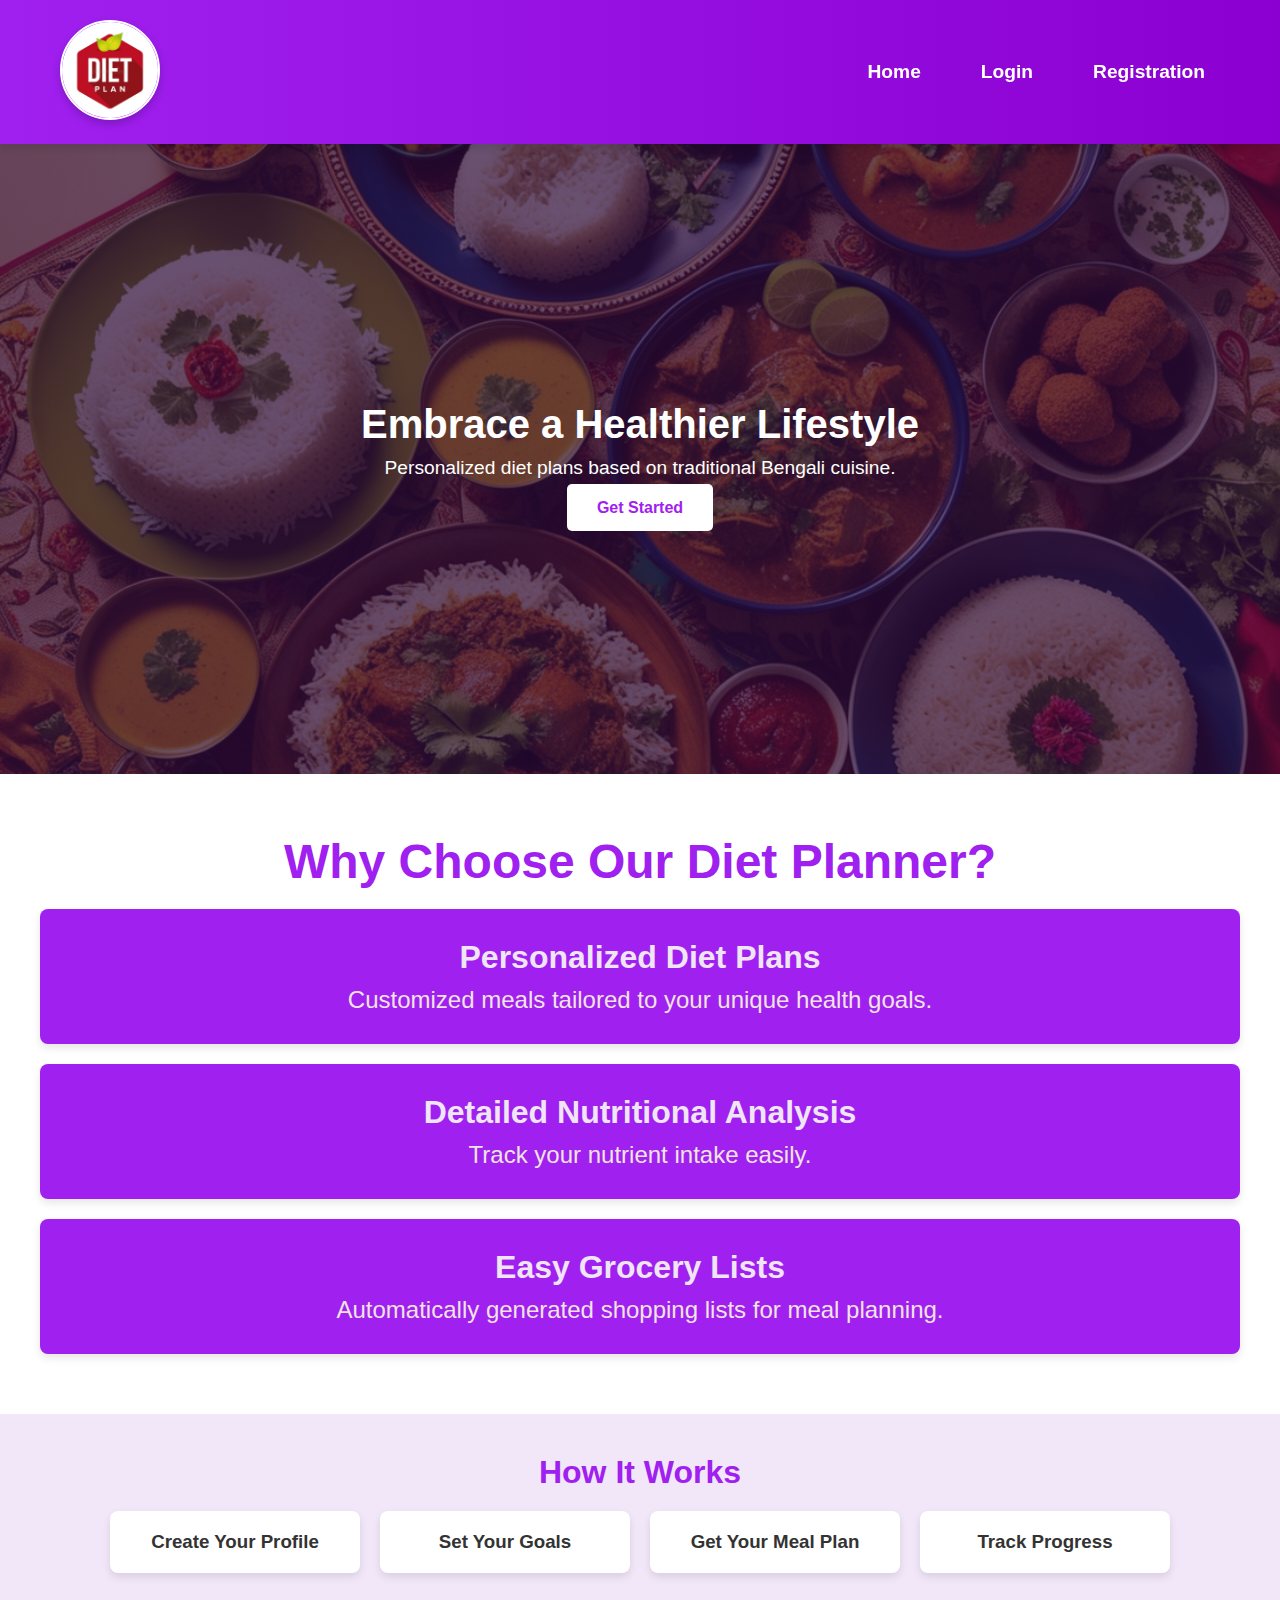
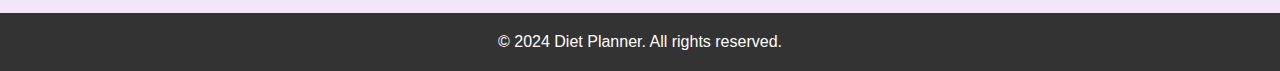
<file: index.html>
<!DOCTYPE html>
<html lang="en">
<head>
    <meta charset="UTF-8">
    <meta name="viewport" content="width=device-width, initial-scale=1.0">
    <title>Diet Planner</title>
    <link rel="stylesheet" href="styles.css">
</head>
<body>

    <!-- Navigation Bar -->
    <nav class="navbar">
        <div class="logo">
            <img src="logo.png" alt="Diet Planner Logo"> <!-- Replace "logo.png" with your logo file path -->
        </div>
        <ul class="nav-links">
            <li><a href="index.html">Home</a></li>
           <li> <a href="personalized.html">Login</a></li>
           <li> <a href="analysis.html">Registration</a></li>
        </ul>
    </nav> 

    <!-- Hero Section with Get Started Button -->
    <section class="hero" id="home">
        <div class="hero-content">
            <h1>Embrace a Healthier Lifestyle</h1>
            <p>Personalized diet plans based on traditional Bengali cuisine.</p>
            <a href="signup.html" class="cta">Get Started</a>
        </div>
    </section> 

    <!-- Feature Highlights -->
    <section class="features" id="about">
        <h2>Why Choose Our Diet Planner?</h2>
        <div class="feature-cards">
            <div class="feature-card">
                <h3>Personalized Diet Plans</h3>
                <p>Customized meals tailored to your unique health goals.</p>
            </div>
            <div class="feature-card">
                <h3>Detailed Nutritional Analysis</h3>
                <p>Track your nutrient intake easily.</p>
            </div>
            <div class="feature-card">
                <h3>Easy Grocery Lists</h3>
                <p>Automatically generated shopping lists for meal planning.</p>
            </div>
        </div>
    </section>

    <!-- How It Works -->
    <section class="howitworks" id="details">
        <h2>How It Works</h2>
        <div class="steps">
            <div class="step">
                <h3>Create Your Profile</h3>
            </div>
            <div class="step">
                <h3>Set Your Goals</h3>
            </div>
            <div class="step">
                <h3>Get Your Meal Plan</h3>
            </div>
            <div class="step">
                <h3>Track Progress</h3>
            </div>
        </div>
    </section>

    <!-- Footer -->
    <footer class="footer" id="contact">
        <p>© 2024 Diet Planner. All rights reserved.</p>
    </footer>
       
</body>
</html>
</file>
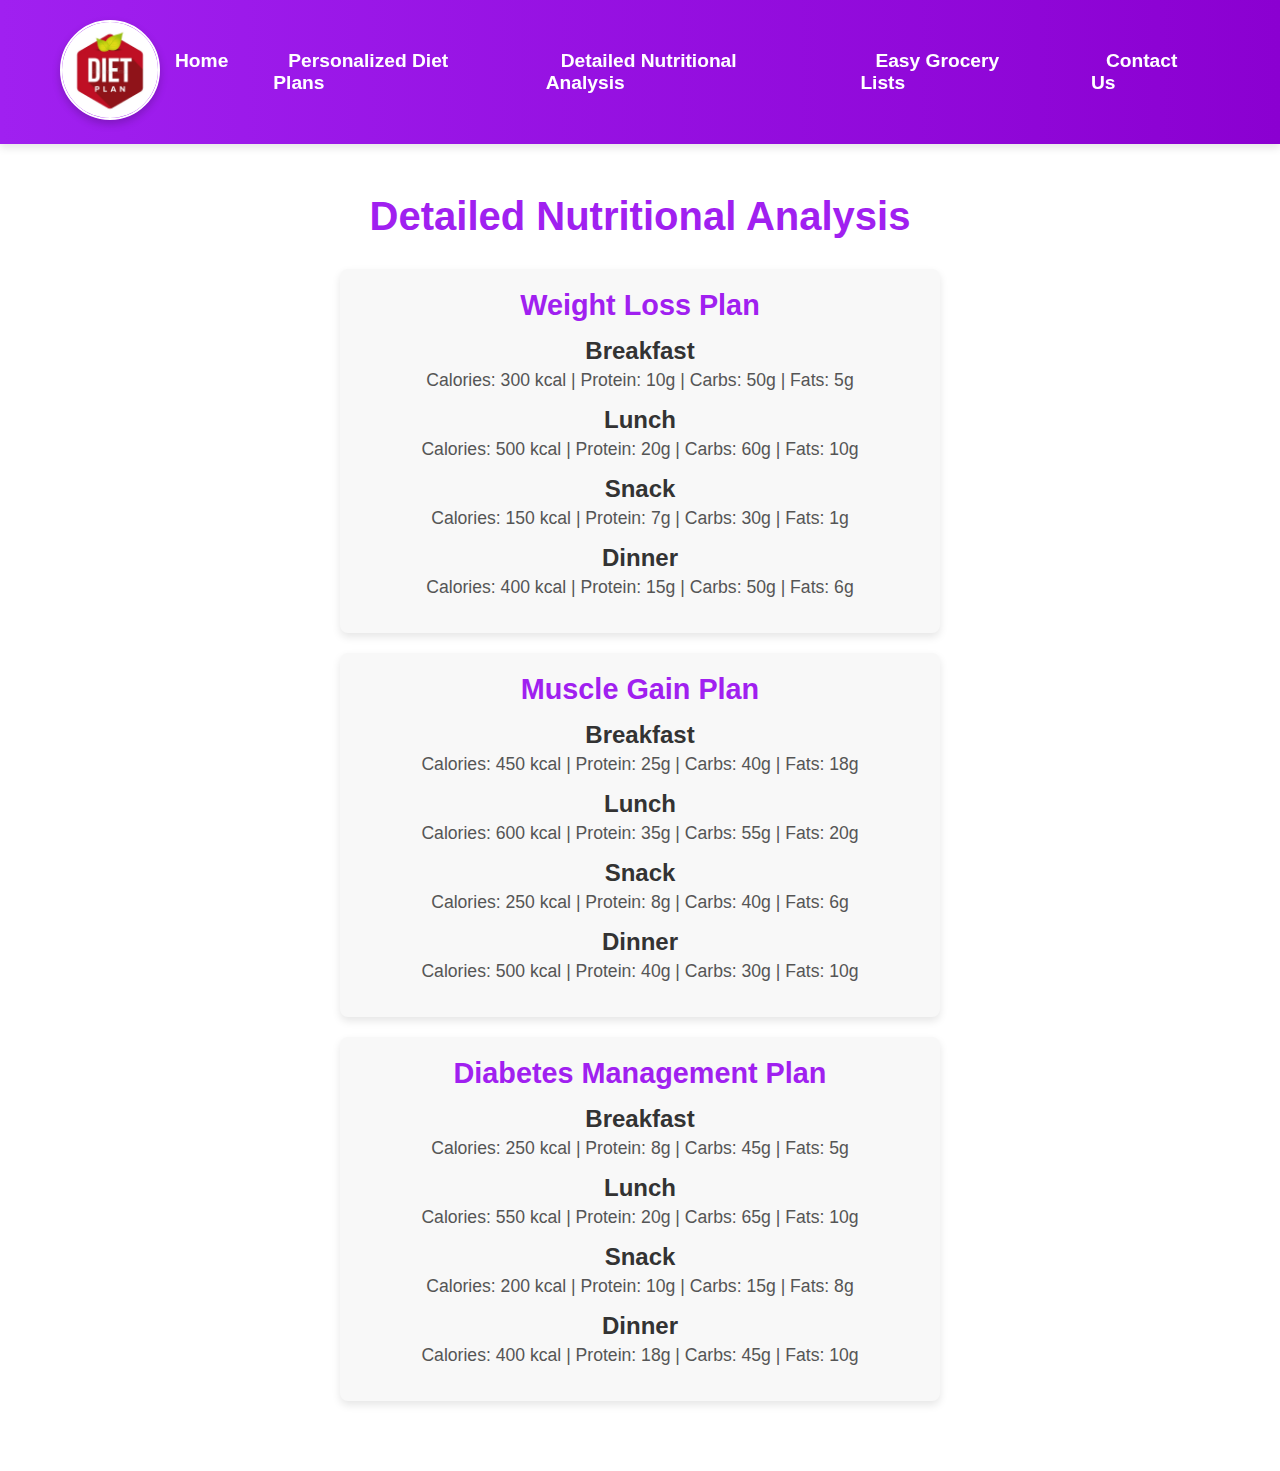
<file: analysis.html>
<!DOCTYPE html>
<html lang="en">
<head>
    <meta charset="UTF-8">
    <meta name="viewport" content="width=device-width, initial-scale=1.0">
    <title>Detailed Nutritional Analysis</title>
    <link rel="stylesheet" href="styles.css">
</head>
<body>

    <!-- Navigation Bar -->
    <nav class="navbar">
        <div class="logo">
            <img src="logo.png" alt="Diet Planner Logo"> <!-- Replace "logo.png" with your logo file path -->
        </div>
        <ul class="nav-links">
            <li><a href="index.html">Home</a></li>
           <li> <a href="personalized.html">Personalized Diet Plans</a></li>
           <li> <a href="analysis.html">Detailed Nutritional Analysis</a></li>
           <li> <a href="grocery.html">Easy Grocery Lists</a></li>
          <li> <a href="contact.html">Contact Us</a></li>
       
        </ul>
    </nav> 
     <!-- Detailed Nutritional Analysis Section -->
    <section class="nutrition-analysis">
        <h1>Detailed Nutritional Analysis</h1>

        <!-- Weight Loss Plan -->
        <div class="plan">
            <h2>Weight Loss Plan</h2>
            <div class="meal">
                <h3>Breakfast</h3>
                <p>Calories: 300 kcal | Protein: 10g | Carbs: 50g | Fats: 5g</p>
            </div>
            <div class="meal">
                <h3>Lunch</h3>
                <p>Calories: 500 kcal | Protein: 20g | Carbs: 60g | Fats: 10g</p>
            </div>
            <div class="meal">
                <h3>Snack</h3>
                <p>Calories: 150 kcal | Protein: 7g | Carbs: 30g | Fats: 1g</p>
            </div>
            <div class="meal">
                <h3>Dinner</h3>
                <p>Calories: 400 kcal | Protein: 15g | Carbs: 50g | Fats: 6g</p>
            </div>
        </div>

        <!-- Muscle Gain Plan -->
        <div class="plan">
            <h2>Muscle Gain Plan</h2>
            <div class="meal">
                <h3>Breakfast</h3>
                <p>Calories: 450 kcal | Protein: 25g | Carbs: 40g | Fats: 18g</p>
            </div>
            <div class="meal">
                <h3>Lunch</h3>
                <p>Calories: 600 kcal | Protein: 35g | Carbs: 55g | Fats: 20g</p>
            </div>
            <div class="meal">
                <h3>Snack</h3>
                <p>Calories: 250 kcal | Protein: 8g | Carbs: 40g | Fats: 6g</p>
            </div>
            <div class="meal">
                <h3>Dinner</h3>
                <p>Calories: 500 kcal | Protein: 40g | Carbs: 30g | Fats: 10g</p>
            </div>
        </div>

        <!-- Diabetes Management Plan -->
        <div class="plan">
            <h2>Diabetes Management Plan</h2>
            <div class="meal">
                <h3>Breakfast</h3>
                <p>Calories: 250 kcal | Protein: 8g | Carbs: 45g | Fats: 5g</p>
            </div>
            <div class="meal">
                <h3>Lunch</h3>
                <p>Calories: 550 kcal | Protein: 20g | Carbs: 65g | Fats: 10g</p>
            </div>
            <div class="meal">
                <h3>Snack</h3>
                <p>Calories: 200 kcal | Protein: 10g | Carbs: 15g | Fats: 8g</p>
            </div>
            <div class="meal">
                <h3>Dinner</h3>
                <p>Calories: 400 kcal | Protein: 18g | Carbs: 45g | Fats: 10g</p>
            </div>
        </div>
    </section>

</body>
</html>
</file>
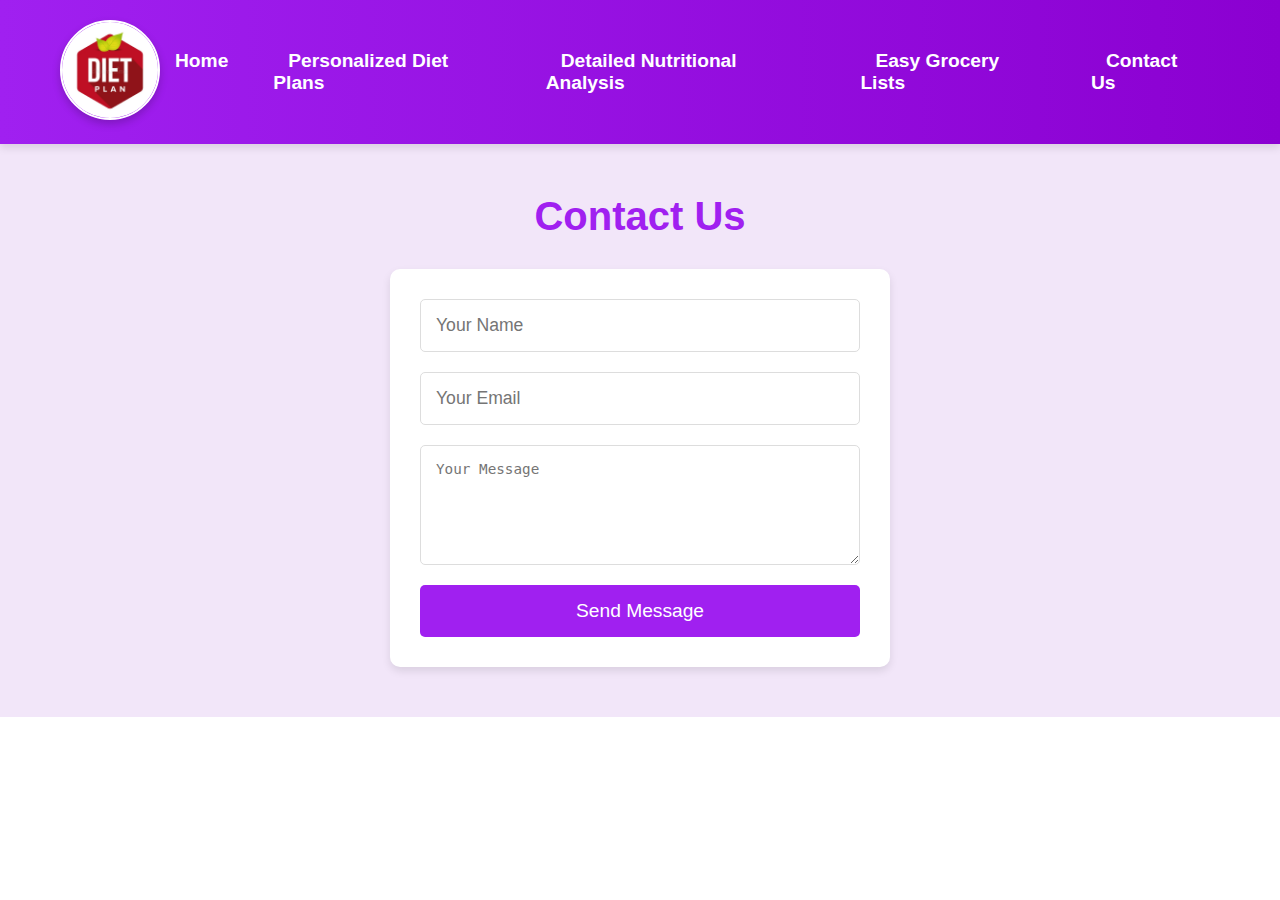
<file: contact.html>
<!DOCTYPE html>
<html lang="en">
<head>
    <meta charset="UTF-8">
    <meta name="viewport" content="width=device-width, initial-scale=1.0">
    <title>Contact Us</title>
    <link rel="stylesheet" href="styles.css">
</head>
<body>

    <!-- Navigation Bar -->
    <nav class="navbar">
        <div class="logo">
            <img src="logo.png" alt="Diet Planner Logo"> <!-- Replace "logo.png" with your logo file path -->
        </div>
        <ul class="nav-links">
            <li><a href="index.html">Home</a></li>
           <li> <a href="personalized.html">Personalized Diet Plans</a></li>
           <li> <a href="analysis.html">Detailed Nutritional Analysis</a></li>
           <li> <a href="grocery.html">Easy Grocery Lists</a></li>
          <li> <a href="contact.html">Contact Us</a></li>
        
        </ul>
    </nav> 

    <!-- Page Content -->
    <section class="contact">
        <h1>Contact Us</h1>
        <form action="#" method="post">
            <input type="text" placeholder="Your Name" required>
            <input type="email" placeholder="Your Email" required>
            <textarea placeholder="Your Message" required></textarea>
            <button type="submit">Send Message</button>
        </form>
    </section>

</body>
</html>
</file>
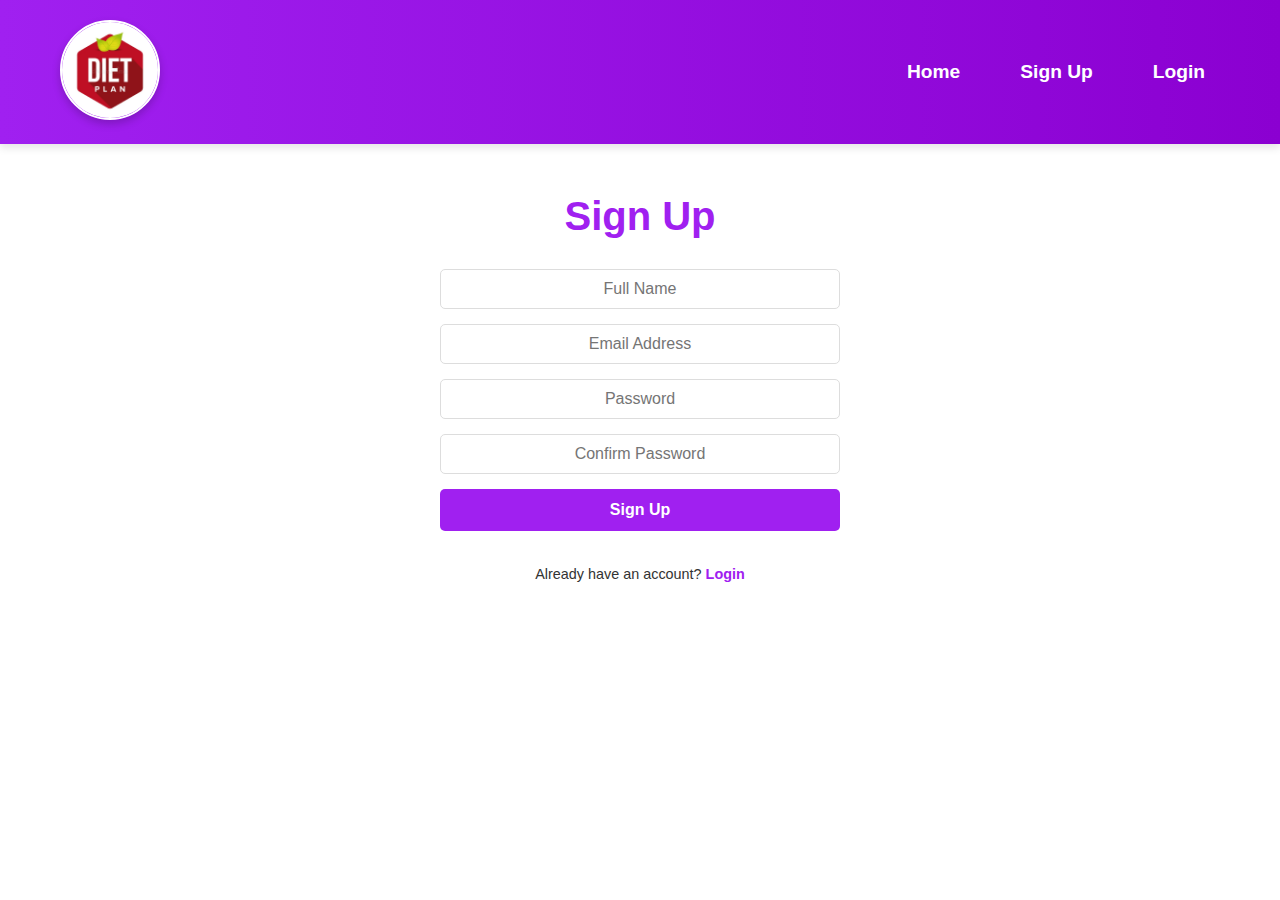
<file: create-account.html>
<!DOCTYPE html>
<html lang="en">
<head>
    <meta charset="UTF-8">
    <meta name="viewport" content="width=device-width, initial-scale=1.0">
    <title>Sign Up</title>
    <link rel="stylesheet" href="styles.css">
</head>
<body>

    <!-- Navigation Bar -->
    <nav class="navbar">
        <div class="logo">
            <img src="logo.png" alt="Diet Planner Logo">
        </div>
        <ul class="nav-links">
            <li><a href="index.html">Home</a></li>
            <li><a href="signup.html">Sign Up</a></li>
            <li><a href="login.html">Login</a></li>
        </ul>
    </nav>

    <!-- Registration Form -->
    <section class="auth-section">
        <h1>Sign Up</h1>
        <form action="#" method="post" class="auth-form">
            <input type="text" placeholder="Full Name" required>
            <input type="email" placeholder="Email Address" required>
            <input type="password" placeholder="Password" required>
            <input type="password" placeholder="Confirm Password" required>
            <button type="submit" class="auth-button">Sign Up</button>
            <p>Already have an account? <a href="login.html">Login</a></p>
        </form>
    </section>

</body>
</html>
</file>
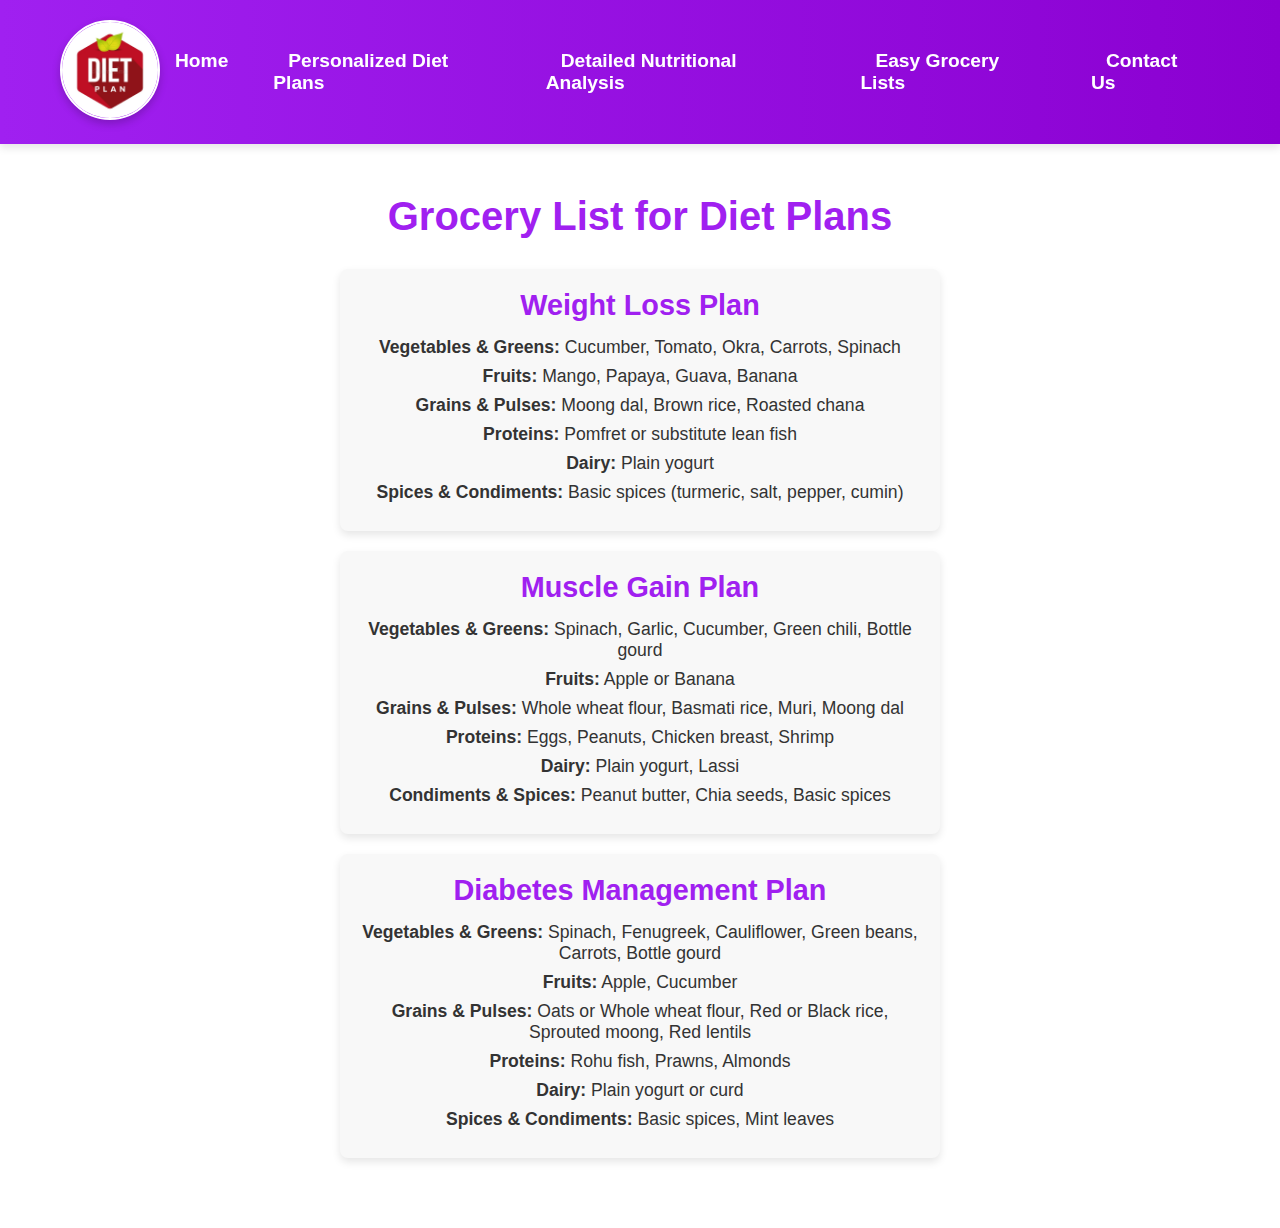
<file: grocery.html>
<!DOCTYPE html>
<html lang="en">
<head>
    <meta charset="UTF-8">
    <meta name="viewport" content="width=device-width, initial-scale=1.0">
    <title>Easy Grocery Lists</title>
    <link rel="stylesheet" href="styles.css">
</head>
<body>

    <!-- Navigation Bar -->
    <nav class="navbar">
        <div class="logo">
            <img src="logo.png" alt="Diet Planner Logo"> <!-- Replace "logo.png" with your logo file path -->
        </div>
        <ul class="nav-links">
            <li><a href="index.html">Home</a></li>
           <li> <a href="personalized.html">Personalized Diet Plans</a></li>
           <li> <a href="analysis.html">Detailed Nutritional Analysis</a></li>
           <li> <a href="grocery.html">Easy Grocery Lists</a></li>
          <li> <a href="contact.html">Contact Us</a></li>
          
        </ul>
    </nav> 

   <!-- Grocery List Section -->
   <section class="grocery-list">
    <h1>Grocery List for Diet Plans</h1>

    <!-- Weight Loss Plan Grocery List -->
    <div class="plan">
        <h2>Weight Loss Plan</h2>
        <ul>
            <li><strong>Vegetables & Greens:</strong> Cucumber, Tomato, Okra, Carrots, Spinach</li>
            <li><strong>Fruits:</strong> Mango, Papaya, Guava, Banana</li>
            <li><strong>Grains & Pulses:</strong> Moong dal, Brown rice, Roasted chana</li>
            <li><strong>Proteins:</strong> Pomfret or substitute lean fish</li>
            <li><strong>Dairy:</strong> Plain yogurt</li>
            <li><strong>Spices & Condiments:</strong> Basic spices (turmeric, salt, pepper, cumin)</li>
        </ul>
    </div>

    <!-- Muscle Gain Plan Grocery List -->
    <div class="plan">
        <h2>Muscle Gain Plan</h2>
        <ul>
            <li><strong>Vegetables & Greens:</strong> Spinach, Garlic, Cucumber, Green chili, Bottle gourd</li>
            <li><strong>Fruits:</strong> Apple or Banana</li>
            <li><strong>Grains & Pulses:</strong> Whole wheat flour, Basmati rice, Muri, Moong dal</li>
            <li><strong>Proteins:</strong> Eggs, Peanuts, Chicken breast, Shrimp</li>
            <li><strong>Dairy:</strong> Plain yogurt, Lassi</li>
            <li><strong>Condiments & Spices:</strong> Peanut butter, Chia seeds, Basic spices</li>
        </ul>
    </div>

    <!-- Diabetes Management Plan Grocery List -->
    <div class="plan">
        <h2>Diabetes Management Plan</h2>
        <ul>
            <li><strong>Vegetables & Greens:</strong> Spinach, Fenugreek, Cauliflower, Green beans, Carrots, Bottle gourd</li>
            <li><strong>Fruits:</strong> Apple, Cucumber</li>
            <li><strong>Grains & Pulses:</strong> Oats or Whole wheat flour, Red or Black rice, Sprouted moong, Red lentils</li>
            <li><strong>Proteins:</strong> Rohu fish, Prawns, Almonds</li>
            <li><strong>Dairy:</strong> Plain yogurt or curd</li>
            <li><strong>Spices & Condiments:</strong> Basic spices, Mint leaves</li>
        </ul>
    </div>
</section>
</body>
</html>
</file>
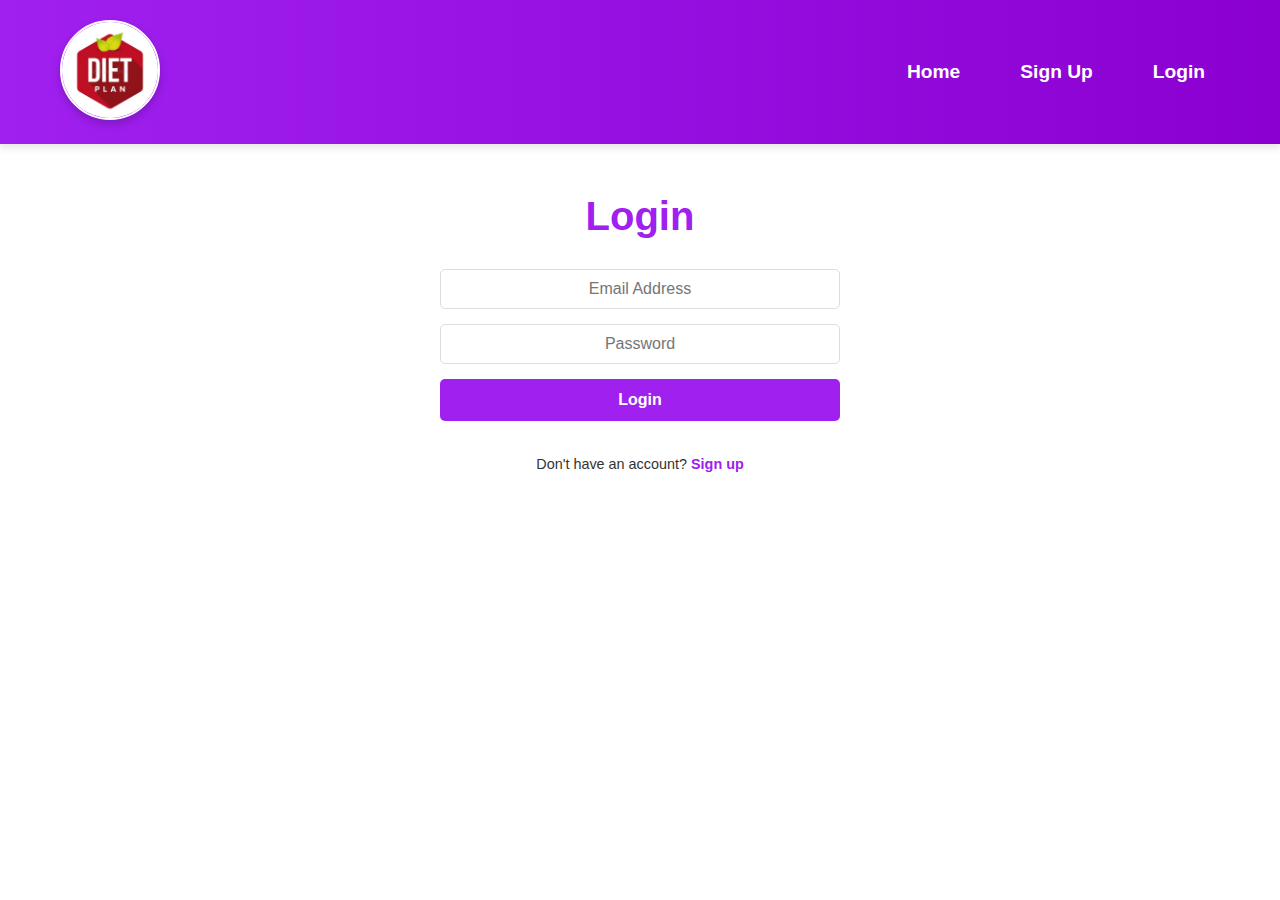
<file: login.html>
<!DOCTYPE html>
<html lang="en">
<head>
    <meta charset="UTF-8">
    <meta name="viewport" content="width=device-width, initial-scale=1.0">
    <title>Login</title>
    <link rel="stylesheet" href="styles.css">
</head>
<body>

    <!-- Navigation Bar -->
    <nav class="navbar">
        <div class="logo">
            <img src="logo.png" alt="Diet Planner Logo">
        </div>
        <ul class="nav-links">
            <li><a href="index.html">Home</a></li>
            <li><a href="signup.html">Sign Up</a></li>
            <li><a href="login.html">Login</a></li>
        </ul>
    </nav>

    <!-- Login Form -->
    <section class="auth-section">
        <h1>Login</h1>
        <form action="#" method="post" class="auth-form">
            <input type="email" placeholder="Email Address" required>
            <input type="password" placeholder="Password" required>
            <button type="submit" class="auth-button">Login</button>
            <p>Don't have an account? <a href="signup.html">Sign up</a></p>
        </form>
    </section>

</body>
</html>
</file>
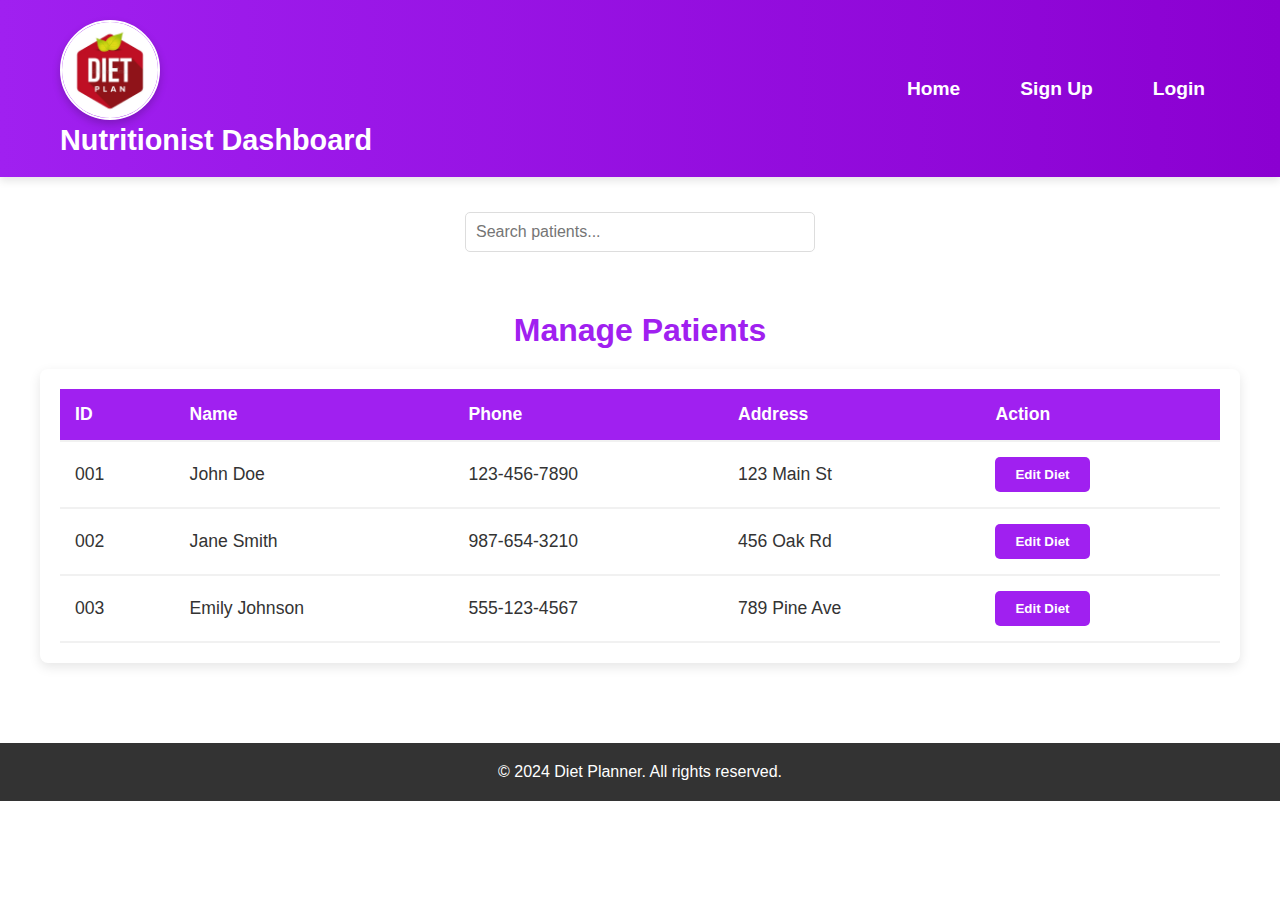
<file: nutritionist_dasboard.html>
<!DOCTYPE html>
<html lang="en">
<head>
  <meta charset="UTF-8">
  <meta name="viewport" content="width=device-width, initial-scale=1.0">
  <title>Nutritionist Dashboard</title>
  <link rel="stylesheet" href="styles.css">
</head>
<body>

  <!-- Navigation Bar -->
  <nav class="navbar">
      <div class="logo">
          <img src="logo.png" alt="Diet Planner Logo">
          <h1 class="dashboard-header">Nutritionist Dashboard</h1>
      </div>
   
      <ul class="nav-links">
          <li><a href="index.html">Home</a></li>
          <li><a href="signup.html">Sign Up</a></li>
          <li><a href="login.html">Login</a></li>
      </ul>
  </nav>

  <!-- Search Bar -->
  <header class="search-header">
      <input type="text" id="search-bar" placeholder="Search patients..." onkeyup="filterTable()">
  </header>

  <!-- Patient Table -->
  <section class="patient-table-section">
      <h2>Manage Patients</h2>
      <div class="table-container">
          <table>
              <thead>
                  <tr>
                      <th>ID</th>
                      <th>Name</th>
                      <th>Phone</th>
                      <th>Address</th>
                      <th>Action</th>
                  </tr>
              </thead>
              <tbody id="patient-table">
                  <tr>
                      <td>001</td>
                      <td>John Doe</td>
                      <td>123-456-7890</td>
                      <td>123 Main St</td>
                      <td><button class="edit-button">Edit Diet</button></td>
                  </tr>
                  <tr>
                      <td>002</td>
                      <td>Jane Smith</td>
                      <td>987-654-3210</td>
                      <td>456 Oak Rd</td>
                      <td><button class="edit-button">Edit Diet</button></td>
                  </tr>
                  <tr>
                      <td>003</td>
                      <td>Emily Johnson</td>
                      <td>555-123-4567</td>
                      <td>789 Pine Ave</td>
                      <td><button class="edit-button">Edit Diet</button></td>
                  </tr>
              </tbody>
          </table>
      </div>
  </section>

  <!-- Footer -->
  <footer class="footer">
      <p>© 2024 Diet Planner. All rights reserved.</p>
  </footer>

  <script>
      function filterTable() {
          const searchInput = document.getElementById('search-bar').value.toLowerCase();
          const tableRows = document.querySelectorAll('#patient-table tr');
          
          tableRows.forEach(row => {
              const rowData = row.innerText.toLowerCase();
              row.style.display = rowData.includes(searchInput) ? '' : 'none';
          });
      }
  </script>

</body>
</html>
</file>
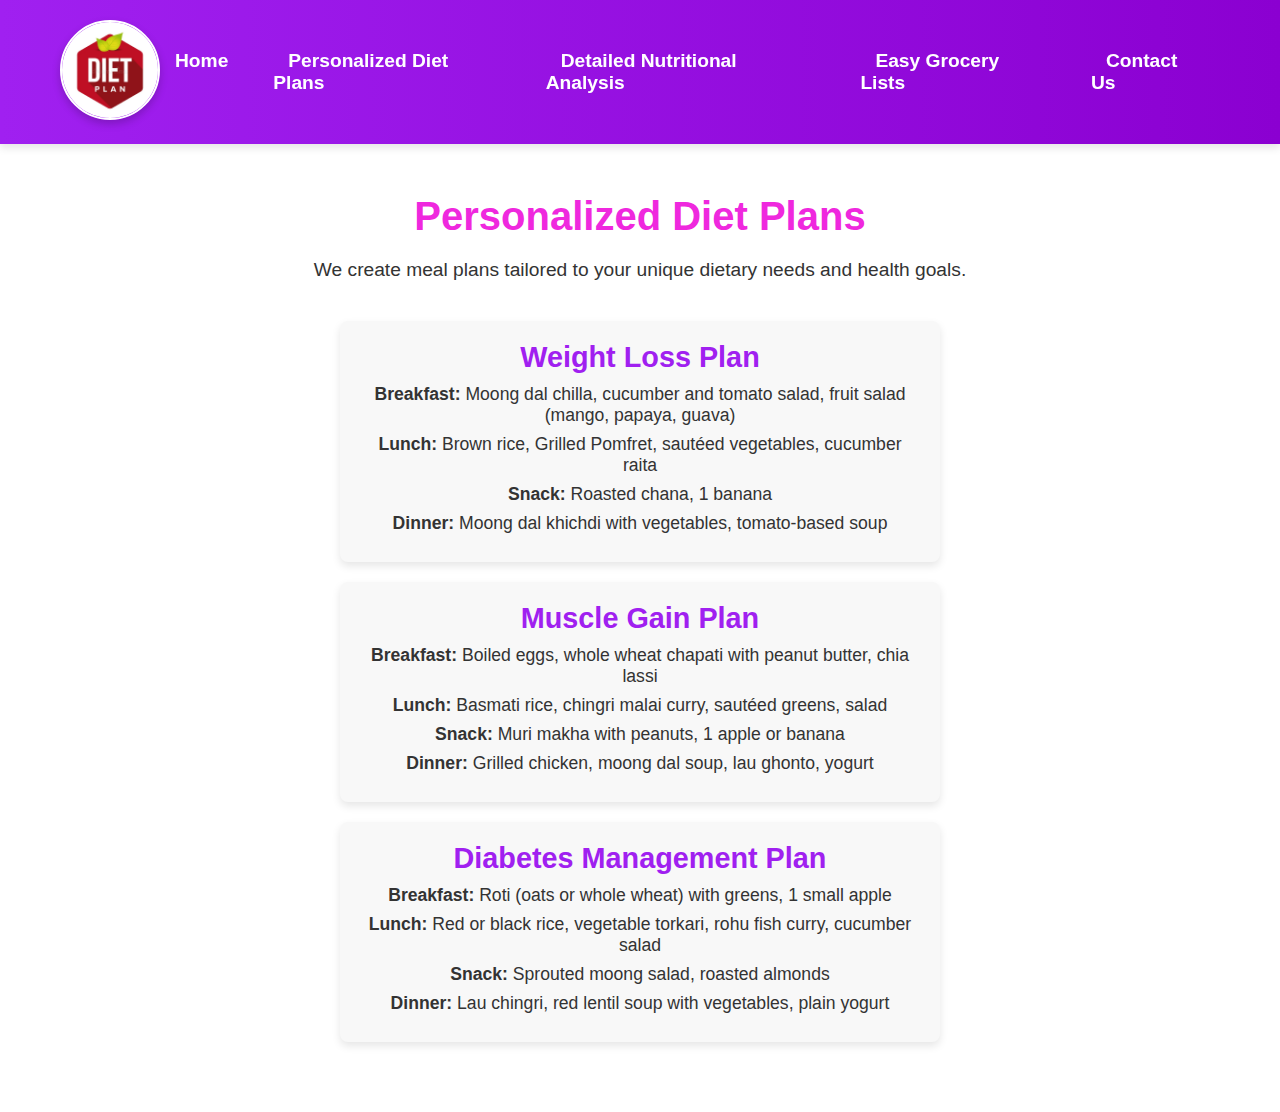
<file: personalized.html>
<!DOCTYPE html>
<html lang="en">
<head>
    <meta charset="UTF-8">
    <meta name="viewport" content="width=device-width, initial-scale=1.0">
    <title>Personalized Diet Plans</title>
    <link rel="stylesheet" href="styles.css">
</head>
<body>

    <!-- Navigation Bar -->
    <nav class="navbar">
        <div class="logo">
            <img src="logo.png" alt="Diet Planner Logo"> <!-- Replace "logo.png" with your logo file path -->
        </div>
        <ul class="nav-links">
            <li><a href="index.html">Home</a></li>
           <li> <a href="personalized.html">Personalized Diet Plans</a></li>
           <li> <a href="analysis.html">Detailed Nutritional Analysis</a></li>
           <li> <a href="grocery.html">Easy Grocery Lists</a></li>
          <li> <a href="contact.html">Contact Us</a></li>
          
        </ul>
    </nav> 

     <!-- Page Content -->
     <section class="personalized">
        <h1>Personalized Diet Plans</h1>
        <p>We create meal plans tailored to your unique dietary needs and health goals.</p>

        <!-- Diet Plans -->
        <div class="diet-plan">
            <h2>Weight Loss Plan</h2>
            <ul>
                <li><strong>Breakfast:</strong> Moong dal chilla, cucumber and tomato salad, fruit salad (mango, papaya, guava)</li>
                <li><strong>Lunch:</strong> Brown rice, Grilled Pomfret, sautéed vegetables, cucumber raita</li>
                <li><strong>Snack:</strong> Roasted chana, 1 banana</li>
                <li><strong>Dinner:</strong> Moong dal khichdi with vegetables, tomato-based soup</li>
            </ul>
        </div>

        <div class="diet-plan">
            <h2>Muscle Gain Plan</h2>
            <ul>
                <li><strong>Breakfast:</strong> Boiled eggs, whole wheat chapati with peanut butter, chia lassi</li>
                <li><strong>Lunch:</strong> Basmati rice, chingri malai curry, sautéed greens, salad</li>
                <li><strong>Snack:</strong> Muri makha with peanuts, 1 apple or banana</li>
                <li><strong>Dinner:</strong> Grilled chicken, moong dal soup, lau ghonto, yogurt</li>
            </ul>
        </div>

        <div class="diet-plan">
            <h2>Diabetes Management Plan</h2>
            <ul>
                <li><strong>Breakfast:</strong> Roti (oats or whole wheat) with greens, 1 small apple</li>
                <li><strong>Lunch:</strong> Red or black rice, vegetable torkari, rohu fish curry, cucumber salad</li>
                <li><strong>Snack:</strong> Sprouted moong salad, roasted almonds</li>
                <li><strong>Dinner:</strong> Lau chingri, red lentil soup with vegetables, plain yogurt</li>
            </ul>
        </div>
    </section>

</body>
</html>
</body>
</html>
</file>
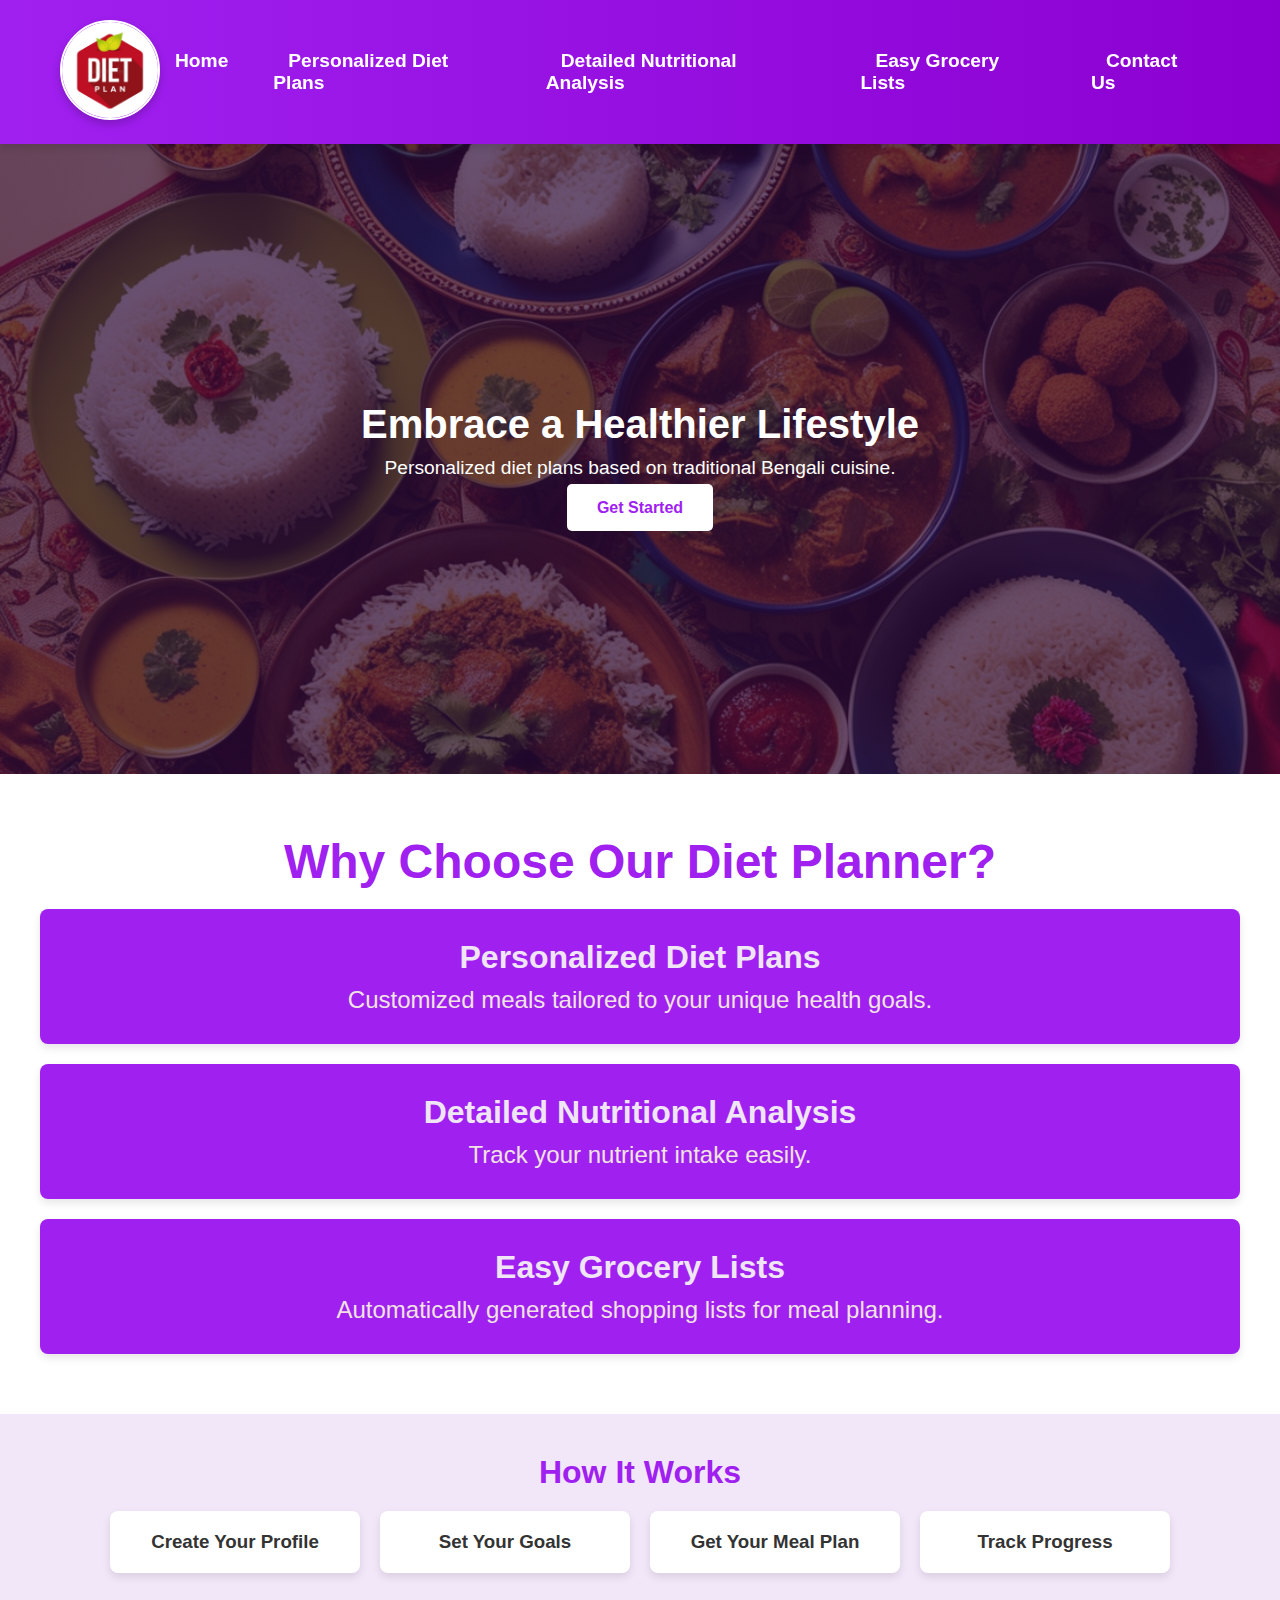
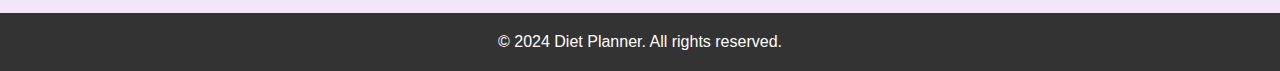
<file: user-dashboard.html>
<!DOCTYPE html>
<html lang="en">
<head>
    <meta charset="UTF-8">
    <meta name="viewport" content="width=device-width, initial-scale=1.0">
    <title>Diet Planner</title>
    <link rel="stylesheet" href="styles.css">
</head>
<body>

    <!-- Navigation Bar -->
    <nav class="navbar">
        <div class="logo">
            <img src="logo.png" alt="Diet Planner Logo"> 
        </div>
        <ul class="nav-links">
            <li><a href="index.html">Home</a></li>
           <li> <a href="personalized.html">Personalized Diet Plans</a></li>
           <li> <a href="analysis.html">Detailed Nutritional Analysis</a></li>
           <li> <a href="grocery.html">Easy Grocery Lists</a></li>
          <li> <a href="contact.html">Contact Us</a></li>
          
        </ul>
    </nav> 

    <!-- Hero Section with Get Started Button -->
    <section class="hero" id="home">
        <div class="hero-content">
            <h1>Embrace a Healthier Lifestyle</h1>
            <p>Personalized diet plans based on traditional Bengali cuisine.</p>
            <a href="signup.html" class="cta">Get Started</a>
        </div>
    </section> 

    <!-- Feature Highlights -->
    <section class="features" id="about">
        <h2>Why Choose Our Diet Planner?</h2>
        <div class="feature-cards">
            <div class="feature-card">
                <h3>Personalized Diet Plans</h3>
                <p>Customized meals tailored to your unique health goals.</p>
            </div>
            <div class="feature-card">
                <h3>Detailed Nutritional Analysis</h3>
                <p>Track your nutrient intake easily.</p>
            </div>
            <div class="feature-card">
                <h3>Easy Grocery Lists</h3>
                <p>Automatically generated shopping lists for meal planning.</p>
            </div>
        </div>
    </section>

    <!-- How It Works -->
    <section class="howitworks" id="details">
        <h2>How It Works</h2>
        <div class="steps">
            <div class="step">
                <h3>Create Your Profile</h3>
            </div>
            <div class="step">
                <h3>Set Your Goals</h3>
            </div>
            <div class="step">
                <h3>Get Your Meal Plan</h3>
            </div>
            <div class="step">
                <h3>Track Progress</h3>
            </div>
        </div>
    </section>

    <!-- Footer -->
    <footer class="footer" id="contact">
        <p>© 2024 Diet Planner. All rights reserved.</p>
    </footer>
       
</body>
</html>
</file>
<file: styles.css>
/* Reset styles */
* {
    margin: 0;
    padding: 0;
    box-sizing: border-box;
}

body {
    font-family: Arial, sans-serif;
    color: #333;
}

/* Hero Section */
.hero {
    width:100%;
    height: 70vh;
    display: flex;
    justify-content: center;
    align-items: center;
    color: #ffffff;
    background: linear-gradient(rgba(43, 10, 61, 0.7), rgba(43, 10, 61, 0.7)), url('bengali-food.jpg') center/cover no-repeat;      
}

.hero2 {
    width:100%;
    height: 40vh;
    display: flex;
    justify-content: center;
    align-items: center;
    color: #ffffff;
    background: linear-gradient(rgba(43, 10, 61, 0.7), rgba(43, 10, 61, 0.7)), url('bengali-food.jpg') center/cover no-repeat;      
}

/* Hero Section */
 .hero {
    background-color: #A020F0;
    color: #ffffff;
    text-align: center;
    padding: 80px 20px;
    display: flex;
    align-items: center;
    justify-content: center;
    height: 70vh;
}


.hero-content h1 {
    font-size: 2.5em;
    margin-bottom: 10px;
}

.hero-content p {
    font-size: 1.2em;
    margin-bottom: 20px;
}

.cta {
    background-color: #ffffff;
    color: #A020F0;
    padding: 15px 30px;
    border-radius: 5px;
    text-decoration: none;
    font-weight: bold;
}

.cta:hover {
    background-color: #ddd;
}
/* Auth Section */
.auth-section {
    text-align: center;
    padding: 50px 20px;
}

.auth-section h1 {
    font-size: 2em;
    color: #A020F0;
    margin-bottom: 15px;
}

.auth-buttons {
    display: flex;
    justify-content: center;
    gap: 20px;
    margin-top: 20px;
}

.auth-button {
    background-color: #A020F0;
    color: #ffffff;
    padding: 15px 25px;
    border-radius: 5px;
    text-decoration: none;
    font-weight: bold;
}

.auth-button:hover {
    background-color: #8700b3;
}

/* Feature Highlights */
.features {
    padding: 60px 40px;
    text-align: center;
}

.features h2 {
    font-size: 3em;
    color: #A020F0;
    margin-bottom: 20px;
}

/* Feature Cards Container */
.feature-cards {
    display: flex;
    flex-direction: column;
    gap: 20px;
}

.feature-card {
    background-color:#A020F0;
    padding: 30px;
    border-radius: 8px;
    text-align: center;
    box-shadow: 0 4px 8px rgba(0, 0, 0, 0.1);
}

/* Increased font size for h3 and p in feature-card */
.feature-card h3 {
    color: #efe5f5;
    font-size: 2em; /* Increased font size */
    margin-bottom: 10px;
}

.feature-card p {
    font-size: 1.5em; /* Increased font size */
    color: #f1e3e3;
}


/* How It Works */
.howitworks {
    background-color: #f2e6f9;
    padding: 40px 20px;
    text-align: center;
}

.howitworks h2 {
    font-size: 2em;
    color: #A020F0;
    margin-bottom: 20px;
}

.steps {
    display: flex;
    flex-wrap: wrap;
    gap: 20px;
    justify-content: center;
}

.step {
    background-color: #ffffff;
    padding: 20px;
    border-radius: 8px;
    text-align: center;
    box-shadow: 0 4px 8px rgba(0, 0, 0, 0.1);
    flex: 1 1 200px;
    max-width: 250px;
}

/* Footer */
.footer {
    background-color: #333;
    color: #ffffff;
    text-align: center;
    padding: 20px;
}
/* Navigation Bar Styling */
.navbar {
    display: flex;
    justify-content: space-between;
    align-items: center;
    background: linear-gradient(90deg, #A020F0, #8B00D1);
    padding: 20px 60px;
    box-shadow: 0 4px 8px rgba(0, 0, 0, 0.1);
    position: sticky;
    top: 0;
    z-index: 1000;
}

/* Logo */
.logo img {
    width: 100px; 
    height: 100px; 
    border-radius: 50%;
    object-fit: cover;
    border: 2px solid #ffffff; 
    box-shadow: 0 4px 8px rgba(0, 0, 0, 0.2); 
}

/* Navigation Links */
.nav-links {
    list-style: none;
    display: flex;
    gap: 30px;
    margin: 0;
}

.nav-links li {
    display: inline;
}

.nav-links a {
    color: #ffffff;
    text-decoration: none;
    font-size: 1.2em;
    font-weight: bold;
    padding: 10px 15px;
    border-radius: 5px;
    transition: all 0.3s ease;
}

.nav-links a:hover {
    background-color: #ffffff;
    color: #A020F0;
    box-shadow: 0 4px 8px rgba(0, 0, 0, 0.1);
}

/* Active link style */
.nav-links a.active {
    background-color: #ffffff;
    color: #A020F0;
}

/* Mobile Responsiveness */
@media (max-width: 768px) {
    .navbar {
        flex-direction: column;
        align-items: flex-start;
    }

    .nav-links {
        flex-direction: column;
        gap: 20px;
        width: 100%;
        margin-top: 10px;
    }

    .nav-links a {
        text-align: center;
        width: 100%;
    }
}


/* Personalized Section */
.personalized {
    padding: 50px;
    text-align: center;
}

.personalized h1 {
    font-size: 2.5em;
    color: #ef28de;
    margin-bottom: 20px;
}

.personalized p {
    font-size: 1.2em;
    margin-bottom: 40px;
}

/* Meal Box Container */
.meal-box-container {
    display: flex;
    justify-content: center;
    gap: 20px; /* Space between boxes */
    flex-wrap: wrap; /* Allow wrapping on smaller screens */
}

/* Individual Meal Box */
.meal-box {
    background-color: #f4f4f4;
    border: 2px solid #ddd;
    border-radius: 10px;
    width: 300px;
    padding: 20px;
    text-align: left;
    box-shadow: 0 4px 6px rgba(0, 0, 0, 0.1);
}

.meal-box h2 {
    font-size: 1.5em;
    color: #333;
    margin-bottom: 10px;
}

.meal-box ul {
    list-style: none;
    padding: 0;
}

.meal-box ul li {
    font-size: 1em;
    margin: 5px 0;
}

.meal-box p {
    margin-bottom: 10px;
    font-style: italic;
}


/* Diet Plan Styles */
.diet-plan {
    background-color: #f8f8f8;
    padding: 20px;
    border-radius: 8px;
    margin: 20px auto;
    max-width: 600px;
    box-shadow: 0 4px 8px rgba(0, 0, 0, 0.1);
    text-align: center;
}

.diet-plan h2 {
    color: #A020F0;
    font-size: 1.8em;
    margin-bottom: 10px;
}

.diet-plan ul {
    list-style-type: none;
    padding: 0;
}

.diet-plan li {
    font-size: 1.1em;
    margin: 8px 0;
}

.diet-plan li strong {
    color: #333;
}
/* Nutritional Analysis Section */
.analysis {
    display: flex;
    justify-content: center;
    align-items: center;
    height: 100vh;
    background-color: #f2e6f9;
}

.analysis .content {
    text-align: center;
    max-width: 600px;
}

.analysis h1 {
    font-size: 2.5em;
    color: #eaeaea;
}

.analysis p {
    font-size: 1.2em;
}

/* Nutrition Analysis Section */
.nutrition-analysis {
    padding: 50px 20px;
    text-align: center;
}

.nutrition-analysis h1 {
    font-size: 2.5em;
    color: #A020F0;
    margin-bottom: 30px;
}

/* Plan Style */
.plan {
    background-color: #f8f8f8;
    margin: 20px auto;
    padding: 20px;
    border-radius: 8px;
    max-width: 600px;
    box-shadow: 0 4px 8px rgba(0, 0, 0, 0.1);
}

.plan h2 {
    font-size: 1.8em;
    color: #A020F0;
    margin-bottom: 15px;
}

/* Meal Style */
.meal {
    margin-bottom: 15px;
}

.meal h3 {
    font-size: 1.5em;
    color: #333;
    margin-bottom: 5px;
}

.meal p {
    font-size: 1.1em;
    color: #555;
    margin: 0;
}
/* Easy Grocery Lists Section */
.grocery-list {
    padding: 50px 20px;
    text-align: center;
}

.grocery-list h1 {
    font-size: 2.5em;
    color: #A020F0;
    margin-bottom: 30px;
}

/* Plan Style */
.plan {
    background-color: #f8f8f8;
    margin: 20px auto;
    padding: 20px;
    border-radius: 8px;
    max-width: 600px;
    box-shadow: 0 4px 8px rgba(0, 0, 0, 0.1);
    text-align: center;
}

.plan h2 {
    font-size: 1.8em;
    color: #A020F0;
    margin-bottom: 15px;
}

.plan ul {
    list-style-type: none;
    padding: 0;
}

.plan li {
    font-size: 1.1em;
    margin: 8px 0;
}

.plan li strong {
    color: #333;
}


/* Contact Us Section */
.contact {
    padding: 50px;
    background-color: #f2e6f9;
    text-align: center;
}

.contact h1 {
    font-size: 2.5em;
    color: #A020F0;
    margin-bottom: 30px;
}

/* Form Styles */
.contact form {
    max-width: 500px;
    margin: 0 auto;
    display: flex;
    flex-direction: column;
    gap: 20px;
    background: #ffffff;
    padding: 30px;
    border-radius: 10px;
    box-shadow: 0 4px 8px rgba(0, 0, 0, 0.1);
}

.contact input, .contact textarea {
    padding: 15px;
    font-size: 1.1em;
    border: 1px solid #ddd;
    border-radius: 5px;
    outline: none;
    transition: border-color 0.3s ease, box-shadow 0.3s ease;
}

.contact input:focus, .contact textarea:focus {
    border-color: #A020F0;
    box-shadow: 0 0 8px rgba(160, 32, 240, 0.5);
}

.contact textarea {
    resize: vertical;
    min-height: 120px;
}

.contact button {
    padding: 15px;
    font-size: 1.2em;
    color: white;
    background-color: #A020F0;
    border: none;
    border-radius: 5px;
    cursor: pointer;
    transition: background-color 0.3s ease, transform 0.2s ease;
}

.contact button:hover {
    background-color: #8700b3;
    transform: scale(1.05);
}

.contact button:active {
    transform: scale(1);
}

/* Mobile Responsiveness */
@media (max-width: 768px) {
    .contact form {
        padding: 20px;
        gap: 15px;
    }

    .contact input, .contact textarea {
        font-size: 1em;
        padding: 10px;
    }

    .contact button {
        font-size: 1em;
        padding: 12px;
    }
}
/* Common styles for auth forms */
.auth-section {
    text-align: center;
    padding: 50px 20px;
}

.auth-section h1 {
    font-size: 2.5em;
    color: #A020F0;
    margin-bottom: 30px;
}

.auth-form {
    max-width: 400px;
    margin: 0 auto;
    display: flex;
    flex-direction: column;
    gap: 15px;
}

.auth-form input {
    padding: 10px;
    font-size: 1em;
    border: 1px solid #ddd;
    border-radius: 5px;
    width: 100%;
    text-align: center;
}

.auth-form button {
    padding: 12px;
    font-size: 1em;
    color: #ffffff;
    background-color: #A020F0;
    border: none;
    border-radius: 5px;
    cursor: pointer;
    font-weight: bold;
}

.auth-form button:hover {
    background-color: #8700b3;
}

.auth-form p {
    margin-top: 20px;
    font-size: 0.9em;
    color: #333;
}

.auth-form p a {
    color: #A020F0;
    text-decoration: none;
    font-weight: bold;
}

.auth-form p a:hover {
    text-decoration: underline;
}

.auth-form select {
    width: 100%;
    padding: 10px;
    margin: 10px 0;
    border: 1px solid #ccc;
    border-radius: 5px;
    font-size: 16px;
}


.cta:hover {
    transform: scale(1.1);
    transition: all 0.3s ease-in-out;
}

.dashboard-header {
    color: white;
    font-size: 1.8em;
    font-weight: bold;
}

/* Table Container */
.table-container {
    padding: 40px 20px;
    background-color: #ffffff;
    border-radius: 8px;
    box-shadow: 0 4px 12px rgba(0, 0, 0, 0.1);
    margin-bottom: 40px;
}

/* Patient Table */
.patient-table-section {
    padding: 40px;
    text-align: center;
}

.patient-table-section h2 {
    font-size: 2em;
    color: #A020F0;
    margin-bottom: 20px;
}

.table-container {
    background-color: #ffffff;
    border-radius: 8px;
    box-shadow: 0 4px 12px rgba(0, 0, 0, 0.1);
    padding: 20px;
}

table {
    width: 100%;
    border-collapse: collapse;
}

th, td {
    padding: 15px;
    text-align: left;
    font-size: 1.1em;
    border-bottom: 2px solid #f1f1f1;
}

th {
    background-color: #A020F0;
    color: white;
}

tbody tr:hover {
    background-color: #f9f9f9;
}

/* Table Row Hover Effect */
tbody tr:hover {
    background-color: #f9f9f9;
    transition: background-color 0.3s ease;
}

/* Action Button Styling */
.edit-button {
    background-color: #A020F0;
    color: white;
    padding: 10px 20px;
    border-radius: 5px;
    font-weight: bold;
    border: none;
    cursor: pointer;
    transition: background-color 0.3s ease, transform 0.2s ease;
}

.edit-button:hover {
    background-color: #8700b3;
    transform: scale(1.05);
}

.edit-button:active {
    transform: scale(1);
}

/* Search Bar Styling */
#search-bar {
    padding: 10px;
    font-size: 1em;
    border: 1px solid #ddd;
    border-radius: 5px;
    width: 100%;
    max-width: 350px;
}

#search-bar:focus {
    border-color: #A020F0;
    outline: none;
}
.search-header {
    display: flex;
    justify-content: center;
    margin: 20px 0;
    margin-top: 35px;
}

/* Styles specific to Nutritionist Dashboard */
.dashboard {
    /* Table Container */
    padding: 40px 20px;
    background-color: #ffffff;
    border-radius: 8px;
    box-shadow: 0 4px 12px rgba(0, 0, 0, 0.1);
    margin-bottom: 40px;
}

/* Patient Table */
.dashboard .patient-table-section {
    padding: 40px;
    text-align: center;
}

.dashboard .patient-table-section h2 {
    font-size: 2em;
    color: #A020F0;
    margin-bottom: 20px;
}

.dashboard .table-container {
    background-color: #ffffff;
    border-radius: 8px;
    box-shadow: 0 4px 12px rgba(0, 0, 0, 0.1);
    padding: 20px;
}

.dashboard table {
    width: 100%;
    border-collapse: collapse;
}

.dashboard th, .dashboard td {
    padding: 15px;
    text-align: left;
    font-size: 1.1em;
    border-bottom: 1px solid #ddd;
}

.dashboard th {
    background-color: #A020F0;
    color: white;
}

.dashboard td {
    background-color: #f9f9f9;
}

.dashboard textarea {
    width: 100%;
    padding: 10px;
    font-size: 1em;
    border-radius: 5px;
    border: 1px solid #ddd;
    resize: vertical;
    min-height: 60px;
}

.dashboard button {
    background-color: #A020F0;
    color: white;
    padding: 10px 20px;
    border: none;
    border-radius: 5px;
    cursor: pointer;
    transition: background-color 0.3s ease;
}

.dashboard button:hover {
    background-color: #8700b3;
}

.dashboard .messages-table-section h2 {
    font-size: 2em;
    text-align: center;
    color: #A020F0;
    margin-top: 20px;
    margin-bottom: 20px;
}


/* Search Bar */
.dashboard .search-header {
    margin-bottom: 20px;
    text-align: center;
}

.dashboard #search-bar {
    padding: 10px;
    font-size: 1.1em;
    border-radius: 5px;
    border: 1px solid #ddd;
    width: 80%;
    max-width: 400px;
    margin: 0 auto;
    display: block;
}

/* Footer */
.dashboard .footer {
    background-color: #333;
    color: white;
    text-align: center;
    padding: 15px;
}
</file>
